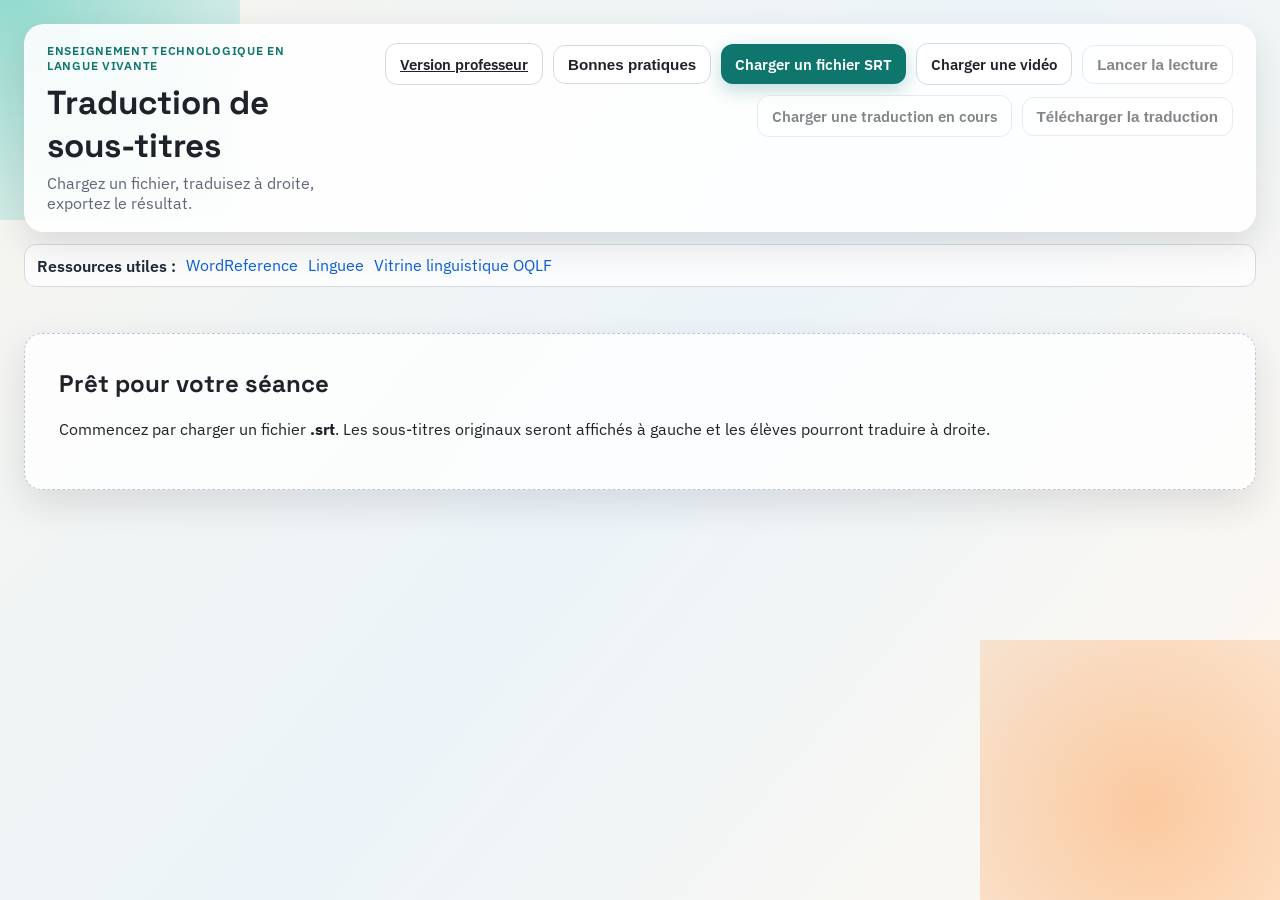
<file: index.html>
<!doctype html>
<html lang="fr">
  <head>
    <meta charset="UTF-8" />
    <meta name="viewport" content="width=device-width, initial-scale=1.0" />
    <title>Atelier SRT - Traduction</title>
    <link rel="preconnect" href="https://fonts.googleapis.com" />
    <link rel="preconnect" href="https://fonts.gstatic.com" crossorigin />
    <link
      href="https://fonts.googleapis.com/css2?family=IBM+Plex+Sans:wght@400;500;600;700&family=Space+Grotesk:wght@600;700&display=swap"
      rel="stylesheet"
    />
    <link rel="stylesheet" href="styles.css" />
  </head>
  <body>
    <div class="bg-shape bg-shape-1" aria-hidden="true"></div>
    <div class="bg-shape bg-shape-2" aria-hidden="true"></div>

    <main class="app-shell">
      <header class="app-header">
        <div>
          <p class="eyebrow">Enseignement Technologique en Langue Vivante</p>
          <h1>Traduction de sous-titres</h1>
          <p class="subtitle">Chargez un fichier, traduisez à droite, exportez le résultat.</p>
        </div>

        <div class="toolbar">
          <a class="btn btn-secondary" href="professeur.html">Version professeur</a>
          <button id="openGuidelinesBtn" class="btn btn-secondary" type="button">Bonnes pratiques</button>
          <label for="srtFile" class="btn btn-primary">Charger un fichier SRT</label>
          <input id="srtFile" type="file" accept=".srt" />
          <label for="videoFile" class="btn btn-secondary">Charger une vidéo</label>
          <input id="videoFile" type="file" accept="video/*,.mkv,video/x-matroska" />
          <button id="playFromFirstBtn" class="btn btn-secondary" disabled>Lancer la lecture</button>
          <label for="translationFile" id="loadTranslationBtn" class="btn btn-secondary" aria-disabled="true"
            >Charger une traduction en cours</label
          >
          <input id="translationFile" type="file" accept=".srt" disabled />
          <button id="downloadBtn" class="btn btn-secondary" disabled>Télécharger la traduction</button>
        </div>
      </header>

      <section id="videoPanel" class="video-panel hidden" aria-label="Lecteur vidéo">
        <div class="video-stage">
          <video id="videoPlayer" controls preload="metadata"></video>
          <div id="videoSubtitleOverlay" class="video-subtitle-overlay" aria-live="polite"></div>
          <div class="video-subtitle-toggle">
            <button id="subtitleOriginalBtn" class="subtitle-mode-btn active" type="button" title="Afficher les sous-titres originaux">Original</button>
            <button id="subtitleTranslationBtn" class="subtitle-mode-btn" type="button" title="Afficher les sous-titres traduits">Traduction</button>
          </div>
        </div>
      </section>

      <nav class="resource-links" aria-label="Dictionnaires pour la traduction">
        <span class="resource-label">Ressources utiles :</span>
        <a href="https://www.wordreference.com/" target="_blank" rel="noopener noreferrer">WordReference</a>
        <a href="https://www.linguee.fr/" target="_blank" rel="noopener noreferrer">Linguee</a>
        <a href="https://vitrinelinguistique.oqlf.gouv.qc.ca/" target="_blank" rel="noopener noreferrer"
          >Vitrine linguistique OQLF</a
        >
      </nav>

      <p id="statusMessage" class="status-message" aria-live="polite"></p>

      <section id="emptyState" class="empty-state">
        <h2>Prêt pour votre séance</h2>
        <p>
          Commencez par charger un fichier <strong>.srt</strong>. Les sous-titres originaux seront affichés à
          gauche et les élèves pourront traduire à droite.
        </p>
      </section>

      <section id="editorLayout" class="editor-layout hidden" aria-live="polite">
        <div class="column column-original">
          <div class="column-head">
            <h2>Original</h2>
            <p>Lecture seule</p>
          </div>
          <div id="originalList" class="subtitle-list"></div>
        </div>

        <div class="column column-translation">
          <div class="column-head">
            <h2>Traduction élève</h2>
            <p>Éditable</p>
          </div>
          <div id="translationList" class="subtitle-list"></div>
        </div>
      </section>
    </main>

    <div id="guidelinesModal" class="modal hidden" role="dialog" aria-modal="true" aria-labelledby="guidelinesTitle">
      <div class="modal-card">
        <div class="modal-head">
          <h2 id="guidelinesTitle">Bonnes pratiques du sous-titrage</h2>
          <button id="closeGuidelinesBtn" class="modal-close" type="button" aria-label="Fermer">×</button>
        </div>
        <div class="modal-body">
          <ul>
            <li>
              Si le sous-titre fait deux lignes, essayez de faire en sorte que la ligne du haut soit plus courte que
              celle du bas (forme de pyramide normale), ce qui fatigue moins l'œil et dégage le centre de l'image.
            </li>
            <li>Jamais plus de 2 lignes à la fois sur l'écran pour ne pas cacher l'image.</li>
            <li>
              37 caractères par ligne maximum (espaces compris). Cela évite au spectateur de devoir balayer l'écran
              des yeux.
            </li>
            <li>
              À éviter : Séparer un article de son nom ("le / chat"), un pronom de son verbe ("il / mange"), ou un
              adjectif de son nom ("une belle / voiture").
            </li>
            <li>Astuce : Coupez après la ponctuation ou avant les conjonctions (et, mais, ou, parce que).</li>
            <li>Supprimez les mots de remplissage ("euh", "en fait", "tu vois").</li>
            <li>
              N'hésitez pas à reformuler et à condenser l'idée pour respecter les contraintes de vitesse de lecture.
              L'objectif est de transmettre le sens, pas forcément le mot à mot.
            </li>
            <li>
              Tirets cadratins (-) : Utilisez un tiret au début de la ligne quand deux personnes différentes parlent
              dans le même sous-titre (une personne par ligne).
            </li>
            <li>
              Italique : S'utilise pour indiquer une voix hors-champ (voix off, narrateur, voix au téléphone, voix
              venant de la télévision ou de la radio) ou pour les mots étrangers.
            </li>
            <li>
              Points de suspension (...) : Utilisez-les à la fin d'un sous-titre si la phrase est inachevée ou
              interrompue, ou si la phrase continue sur le sous-titre suivant.
            </li>
          </ul>
        </div>
      </div>
    </div>

    <template id="subtitleRowTemplate">
      <article class="subtitle-row">
        <header>
          <span class="subtitle-index"></span>
          <span class="subtitle-time"></span>
        </header>
        <div class="subtitle-content"></div>
      </article>
    </template>

    <button id="scrollTopBtn" class="scroll-top-btn hidden" type="button" aria-label="Remonter en haut">
      Haut de page
    </button>

    <script src="app.js"></script>
  </body>
</html>
</file>
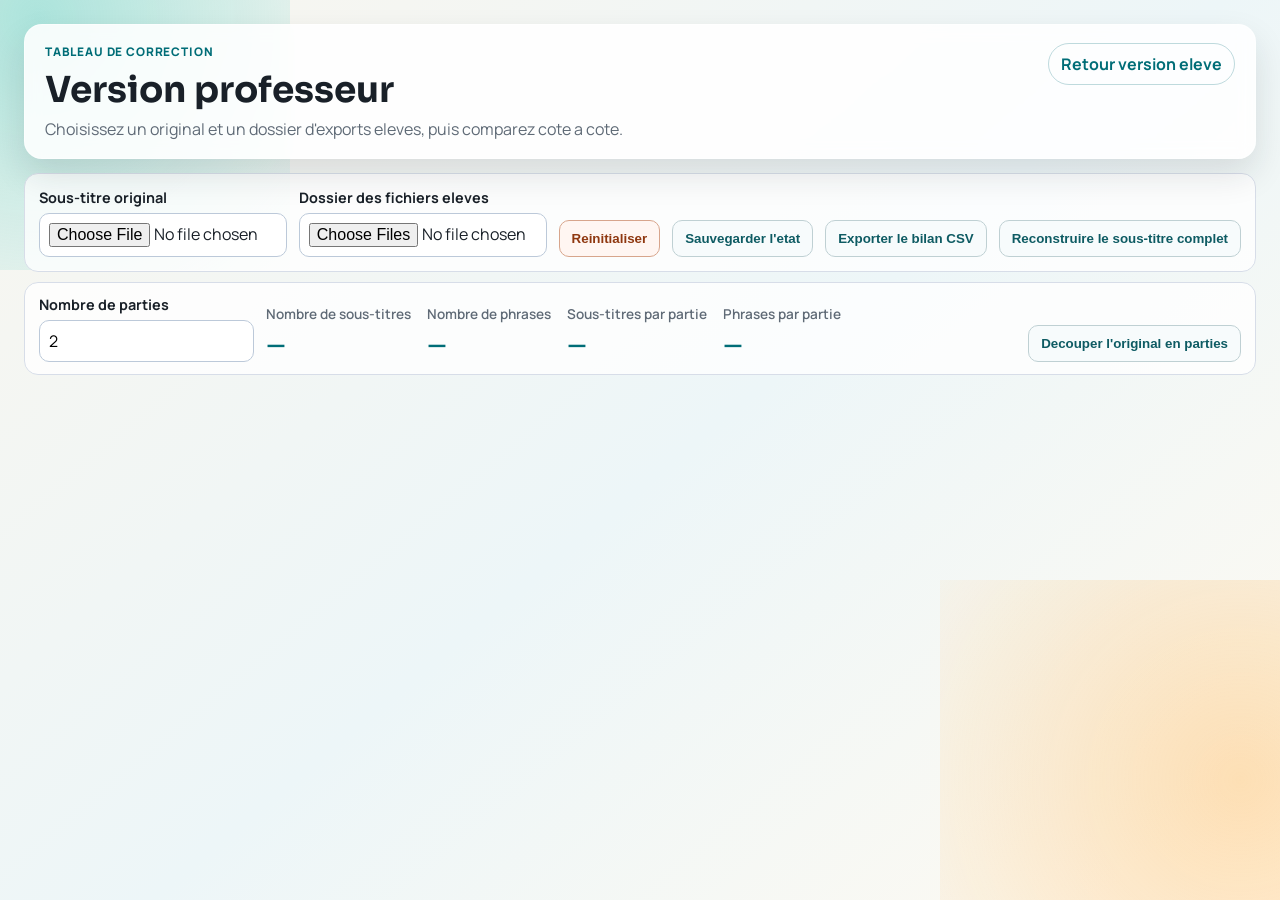
<file: professeur.html>
<!doctype html>
<html lang="fr">
  <head>
    <meta charset="UTF-8" />
    <meta name="viewport" content="width=device-width, initial-scale=1.0" />
    <title>Atelier SRT - Version professeur</title>
    <link rel="preconnect" href="https://fonts.googleapis.com" />
    <link rel="preconnect" href="https://fonts.gstatic.com" crossorigin />
    <link
      href="https://fonts.googleapis.com/css2?family=IBM+Plex+Sans:wght@400;500;600;700&family=Manrope:wght@400;500;700;800&family=Sora:wght@600;700&display=swap"
      rel="stylesheet"
    />
    <link rel="stylesheet" href="professeur.css" />
  </head>
  <body>
    <div class="ambient ambient-1" aria-hidden="true"></div>
    <div class="ambient ambient-2" aria-hidden="true"></div>

    <main class="teacher-shell">
      <header class="teacher-header">
        <div>
          <p class="eyebrow">Tableau de correction</p>
          <h1>Version professeur</h1>
          <p class="lead">Choisissez un original et un dossier d'exports eleves, puis comparez cote a cote.</p>
        </div>
        <a class="back-link" href="index.html">Retour version eleve</a>
      </header>

      <section class="teacher-controls" aria-label="Chargement des fichiers">
        <div class="field-group">
          <label for="originalFile" class="field-label">Sous-titre original</label>
          <input id="originalFile" type="file" accept=".srt" />
        </div>

        <div class="field-group">
          <label for="studentFolder" class="field-label">Dossier des fichiers eleves</label>
          <input id="studentFolder" type="file" webkitdirectory directory multiple accept=".srt" />
        </div>

        <button id="clearBtn" type="button" class="clear-btn">Reinitialiser</button>
        <button id="saveStateBtn" type="button" class="ghost-btn">Sauvegarder l'etat</button>
        <button id="exportReportBtn" type="button" class="ghost-btn">Exporter le bilan CSV</button>
        <button id="reconstructSubtitleBtn" type="button" class="ghost-btn">Reconstruire le sous-titre complet</button>
      </section>

      <section class="split-controls" aria-label="Decoupage du sous-titre original">
        <div class="field-group split-group">
          <label for="splitPartsInput" class="field-label">Nombre de parties</label>
          <input id="splitPartsInput" type="number" min="2" step="1" value="2" />
        </div>
        <div class="stats-group">
          <div class="stat-item">
            <p class="stat-label">Nombre de sous-titres</p>
            <p id="subtitleCountDisplay" class="stat-value">—</p>
          </div>
          <div class="stat-item">
            <p class="stat-label">Nombre de phrases</p>
            <p id="sentenceCountDisplay" class="stat-value">—</p>
          </div>
          <div class="stat-item">
            <p class="stat-label">Sous-titres par partie</p>
            <p id="subtitlesPerPartDisplay" class="stat-value">—</p>
          </div>
          <div class="stat-item">
            <p class="stat-label">Phrases par partie</p>
            <p id="sentencesPerPartDisplay" class="stat-value">—</p>
          </div>
        </div>
        <button id="splitOriginalBtn" type="button" class="ghost-btn">Decouper l'original en parties</button>
      </section>

      <p id="statusMessage" class="status-message" aria-live="polite"></p>
      <p id="selectionMemory" class="selection-memory" aria-live="polite"></p>

      <section id="selectionPanel" class="selection-panel hidden" aria-label="Selection des copies eleves">
        <div class="panel-head">
          <h2>Fichiers eleves detectes</h2>
          <p>Chaque fichier a une couleur dediee, reutilisee dans la colonne unique "Eleves".</p>
        </div>
        <div id="studentFileList" class="student-file-list"></div>
      </section>

      <section id="comparisonPanel" class="comparison-panel hidden" aria-label="Comparaison des sous-titres">
        <div class="panel-head">
          <h2>Comparaison originale / eleves</h2>
          <p id="comparisonMeta"></p>
        </div>
        <div class="table-wrap">
          <table id="comparisonTable" class="comparison-table">
            <thead></thead>
            <tbody></tbody>
          </table>
        </div>
      </section>
    </main>

    <button id="scrollTopBtn" class="scroll-top-btn hidden" type="button" aria-label="Remonter en haut">
      Haut de page
    </button>

    <script src="jszip.min.js"></script>
    <script src="professeur.js"></script>
  </body>
</html>
</file>
<file: styles.css>
:root {
  --bg: #f7f5ef;
  --card: rgba(255, 255, 255, 0.88);
  --ink: #202229;
  --muted: #616675;
  --line: #d6d9e3;
  --accent: #0f766e;
  --accent-2: #f97316;
  --shadow: 0 14px 36px rgba(32, 34, 41, 0.12);
}

* {
  box-sizing: border-box;
}

body {
  margin: 0;
  min-height: 100vh;
  font-family: "IBM Plex Sans", sans-serif;
  color: var(--ink);
  background: linear-gradient(130deg, #f7f5ef 0%, #ecf4f9 50%, #fff8ef 100%);
}

.bg-shape {
  position: fixed;
  pointer-events: none;
  z-index: 0;
  opacity: 0.45;
}

.bg-shape-1 {
  top: -110px;
  left: -90px;
  width: 330px;
  height: 330px;
  background: radial-gradient(circle at 30% 30%, #14b8a6, rgba(20, 184, 166, 0.08));
}

.bg-shape-2 {
  right: -120px;
  bottom: -160px;
  width: 420px;
  height: 420px;
  background: radial-gradient(circle at 40% 40%, #fb923c, rgba(251, 146, 60, 0.12));
}

.app-shell {
  position: relative;
  z-index: 1;
  max-width: 1320px;
  margin: 0 auto;
  padding: 24px;
  animation: fade-in 380ms ease-out;
}

.app-header {
  display: flex;
  justify-content: space-between;
  gap: 24px;
  align-items: flex-start;
  padding: 18px 22px;
  border: 1px solid rgba(255, 255, 255, 0.4);
  border-radius: 20px;
  background: var(--card);
  box-shadow: var(--shadow);
  backdrop-filter: blur(10px);
}

.eyebrow {
  margin: 0;
  color: var(--accent);
  font-weight: 600;
  letter-spacing: 0.06em;
  text-transform: uppercase;
  font-size: 0.74rem;
}

h1 {
  margin: 8px 0 6px;
  font-family: "Space Grotesk", sans-serif;
  font-size: clamp(1.45rem, 2.6vw, 2.2rem);
}

.subtitle {
  margin: 0;
  color: var(--muted);
}

.toolbar {
  display: flex;
  flex-wrap: wrap;
  gap: 10px;
  align-items: center;
  justify-content: flex-end;
}

#srtFile {
  position: absolute;
  width: 0;
  height: 0;
  opacity: 0;
}

#translationFile {
  position: absolute;
  width: 0;
  height: 0;
  opacity: 0;
}

#videoFile {
  position: absolute;
  width: 0;
  height: 0;
  opacity: 0;
}

.btn {
  border: 0;
  border-radius: 12px;
  padding: 10px 14px;
  font-size: 0.95rem;
  font-weight: 600;
  cursor: pointer;
  transition: transform 160ms ease, box-shadow 160ms ease, opacity 160ms ease;
}

.btn:hover {
  transform: translateY(-1px);
}

.btn-primary {
  background: var(--accent);
  color: #fff;
  box-shadow: 0 6px 18px rgba(15, 118, 110, 0.25);
}

.btn-secondary {
  background: #fff;
  border: 1px solid var(--line);
  color: var(--ink);
}

.btn:disabled {
  cursor: not-allowed;
  opacity: 0.55;
  transform: none;
}

#loadTranslationBtn[aria-disabled="true"] {
  opacity: 0.55;
  pointer-events: none;
}

.status-message {
  margin: 10px 4px 0;
  color: var(--muted);
  min-height: 1.2em;
  font-size: 0.92rem;
}

.resource-links {
  margin-top: 12px;
  padding: 10px 12px;
  border-radius: 12px;
  border: 1px solid #d6d9e3;
  background: rgba(255, 255, 255, 0.72);
  display: flex;
  flex-wrap: wrap;
  align-items: center;
  gap: 10px;
}

.resource-label {
  font-weight: 600;
  color: #1f2937;
}

.resource-links a {
  color: #0b5fda;
  text-decoration: none;
  border-bottom: 1px solid transparent;
  transition: border-color 120ms ease, color 120ms ease;
}

.resource-links a:hover,
.resource-links a:focus-visible {
  color: #094fb4;
  border-bottom-color: currentColor;
}

.video-panel {
  margin-top: 12px;
  padding: 10px;
  border-radius: 12px;
  border: 1px solid #d6d9e3;
  background: rgba(255, 255, 255, 0.72);
}

.video-stage {
  position: relative;
}

#videoPlayer {
  width: 100%;
  max-height: 340px;
  border-radius: 10px;
  background: #000;
}

.video-subtitle-overlay {
  position: absolute;
  left: 50%;
  bottom: 14px;
  transform: translateX(-50%);
  width: min(92%, 900px);
  color: #fff;
  background: rgba(0, 0, 0, 0.62);
  border-radius: 10px;
  padding: 8px 12px;
  text-align: center;
  font-size: 1.02rem;
  line-height: 1.35;
  white-space: pre-line;
  text-shadow: 0 1px 3px rgba(0, 0, 0, 0.7);
  opacity: 0;
  transition: opacity 120ms ease;
  pointer-events: none;
}

.video-subtitle-overlay.visible {
  opacity: 1;
}

.video-subtitle-toggle {
  position: absolute;
  top: 10px;
  right: 10px;
  display: flex;
  align-items: center;
  gap: 0;
  z-index: 10;
  background: rgba(0, 0, 0, 0.62);
  border-radius: 6px;
  padding: 2px;
  border: 1px solid rgba(255, 255, 255, 0.3);
}

.subtitle-mode-btn {
  padding: 6px 14px;
  border: none;
  background: transparent;
  color: #fff;
  font-size: 0.875rem;
  font-weight: 600;
  cursor: pointer;
  transition: background 160ms ease, color 160ms ease;
  border-radius: 4px;
}

.subtitle-mode-btn:first-child {
  border-radius: 4px 0 0 4px;
}

.subtitle-mode-btn:last-child {
  border-radius: 0 4px 4px 0;
}

.subtitle-mode-btn:hover:not(:disabled) {
  background: rgba(255, 255, 255, 0.15);
}

.subtitle-mode-btn.active {
  background: rgba(255, 255, 255, 0.25);
  color: #fff;
}

.subtitle-mode-btn:disabled {
  opacity: 0.5;
  cursor: not-allowed;
}

.empty-state {
  margin-top: 18px;
  padding: 34px;
  border-radius: 18px;
  border: 1px dashed #bdc5d8;
  background: rgba(255, 255, 255, 0.76);
  box-shadow: var(--shadow);
}

.empty-state h2 {
  margin-top: 0;
  font-family: "Space Grotesk", sans-serif;
}

.editor-layout {
  margin-top: 18px;
  display: grid;
  grid-template-columns: 1fr 1fr;
  gap: 16px;
}

.column {
  border-radius: 18px;
  background: var(--card);
  box-shadow: var(--shadow);
  border: 1px solid rgba(255, 255, 255, 0.45);
  min-height: 62vh;
  display: flex;
  flex-direction: column;
}

.column-head {
  display: flex;
  justify-content: space-between;
  align-items: baseline;
  gap: 8px;
  padding: 14px 16px;
  border-bottom: 1px solid var(--line);
}

.column-head h2 {
  margin: 0;
  font-size: 1.08rem;
  font-family: "Space Grotesk", sans-serif;
}

.column-head p {
  margin: 0;
  color: var(--muted);
  font-size: 0.86rem;
}

.subtitle-list {
  overflow: auto;
  padding: 12px;
  display: flex;
  flex-direction: column;
  gap: 10px;
}

.subtitle-row {
  border: 1px solid var(--line);
  border-radius: 12px;
  padding: 10px;
  background: #fff;
  animation: rise-in 240ms ease both;
}

.subtitle-row header {
  display: flex;
  justify-content: space-between;
  gap: 10px;
  font-size: 0.82rem;
  color: var(--muted);
  margin-bottom: 8px;
}

.subtitle-content {
  white-space: pre-wrap;
  line-height: 1.5;
}

.translation-input {
  width: 100%;
  min-height: 62px;
  border: 1px solid #c8cfde;
  border-radius: 10px;
  padding: 9px 10px;
  font: inherit;
  line-height: 1.4;
  resize: none;
}

.translation-input:focus {
  outline: 2px solid rgba(15, 118, 110, 0.25);
  border-color: var(--accent);
}

.subtitle-counter {
  margin: 6px 2px 0;
  font-size: 0.78rem;
  color: var(--muted);
}

.subtitle-counter.counter-invalid {
  color: #b83232;
  font-weight: 600;
}

.subtitle-tools {
  display: flex;
  align-items: center;
  justify-content: space-between;
  gap: 8px;
}

.format-help-btn {
  border: 1px solid #cad1df;
  background: #f8fafc;
  color: #334155;
  border-radius: 999px;
  padding: 3px 9px;
  font-size: 0.72rem;
  font-weight: 600;
  cursor: pointer;
  white-space: nowrap;
}

.format-help-btn:hover {
  background: #eef2f7;
}

.format-help-box {
  margin: 6px 0 0;
  padding: 8px 9px;
  border-radius: 8px;
  border: 1px dashed #cbd5e1;
  background: #f8fafc;
  color: #1f2937;
  font-size: 0.78rem;
  line-height: 1.35;
  white-space: pre-wrap;
}

.subtitle-row.subtitle-invalid {
  border-color: #d14343;
  background: #fff3f3;
}

.subtitle-row.subtitle-invalid .translation-input {
  border-color: #d14343;
  background: #fff9f9;
}

.subtitle-row.subtitle-invalid .translation-input:focus {
  outline: 2px solid rgba(209, 67, 67, 0.24);
  border-color: #b83232;
}

.hidden {
  display: none;
}

.modal {
  position: fixed;
  inset: 0;
  z-index: 20;
  background: rgba(0, 0, 0, 0.45);
  display: flex;
  align-items: center;
  justify-content: center;
  padding: 20px;
}

.modal.hidden {
  display: none;
}

.modal-card {
  width: min(740px, 100%);
  border-radius: 14px;
  border: 1px solid #d6d9e3;
  background: #fff;
  box-shadow: 0 22px 48px rgba(32, 34, 41, 0.24);
}

.modal-head {
  display: flex;
  align-items: center;
  justify-content: space-between;
  gap: 10px;
  padding: 14px 16px;
  border-bottom: 1px solid #e3e6ef;
}

.modal-head h2 {
  margin: 0;
  font-size: 1.1rem;
  font-family: "Space Grotesk", sans-serif;
}

.modal-close {
  border: 0;
  background: transparent;
  font-size: 1.4rem;
  line-height: 1;
  cursor: pointer;
  color: #475569;
}

.modal-body {
  padding: 16px;
  line-height: 1.5;
}

.modal-body p {
  margin: 0;
}

.scroll-top-btn {
  position: fixed;
  right: 18px;
  bottom: 18px;
  z-index: 25;
  border: 0;
  border-radius: 999px;
  padding: 10px 14px;
  background: #0f766e;
  color: #fff;
  font-weight: 600;
  cursor: pointer;
  box-shadow: 0 10px 24px rgba(15, 118, 110, 0.32);
  transition: transform 140ms ease, opacity 140ms ease;
}

.scroll-top-btn:hover {
  transform: translateY(-2px);
}

@keyframes fade-in {
  from {
    opacity: 0;
    transform: translateY(8px);
  }
  to {
    opacity: 1;
    transform: translateY(0);
  }
}

@keyframes rise-in {
  from {
    opacity: 0;
    transform: translateY(5px);
  }
  to {
    opacity: 1;
    transform: translateY(0);
  }
}

@media (max-width: 980px) {
  .app-header {
    flex-direction: column;
    align-items: stretch;
  }

  .toolbar {
    justify-content: flex-start;
  }

  .resource-links {
    gap: 8px 12px;
  }

  .editor-layout {
    grid-template-columns: 1fr;
  }

  .column {
    min-height: 48vh;
  }
}
</file>
<file: professeur.css>
:root {
  --bg: #f9f6ef;
  --bg-2: #edf6f8;
  --ink: #192028;
  --muted: #5f6a76;
  --line: #d2dae5;
  --card: rgba(255, 255, 255, 0.88);
  --accent: #006d77;
  --accent-soft: #83c5be;
  --warning: #b54708;
  --shadow: 0 16px 34px rgba(25, 32, 40, 0.12);
}

* {
  box-sizing: border-box;
}

body {
  margin: 0;
  font-family: "Manrope", sans-serif;
  color: var(--ink);
  background: linear-gradient(140deg, var(--bg) 0%, var(--bg-2) 52%, #fffaf1 100%);
  min-height: 100vh;
}

.ambient {
  position: fixed;
  z-index: 0;
  pointer-events: none;
  opacity: 0.45;
}

.ambient-1 {
  top: -150px;
  left: -130px;
  width: 420px;
  height: 420px;
  background: radial-gradient(circle at 40% 40%, #4ecdc4, rgba(78, 205, 196, 0));
}

.ambient-2 {
  right: -160px;
  bottom: -180px;
  width: 500px;
  height: 500px;
  background: radial-gradient(circle at 60% 40%, #ffbf69, rgba(255, 191, 105, 0));
}

.teacher-shell {
  position: relative;
  z-index: 1;
  max-width: 1500px;
  margin: 0 auto;
  padding: 24px;
  animation: fade-in 300ms ease-out;
}

.teacher-header {
  display: flex;
  justify-content: space-between;
  align-items: flex-start;
  gap: 16px;
  padding: 18px 20px;
  border: 1px solid rgba(255, 255, 255, 0.5);
  border-radius: 18px;
  background: var(--card);
  box-shadow: var(--shadow);
  backdrop-filter: blur(8px);
}

.eyebrow {
  margin: 0;
  font-size: 0.74rem;
  font-weight: 800;
  letter-spacing: 0.07em;
  text-transform: uppercase;
  color: var(--accent);
}

h1 {
  margin: 7px 0 6px;
  font-family: "Sora", sans-serif;
  font-size: clamp(1.5rem, 2.8vw, 2.25rem);
}

.lead {
  margin: 0;
  color: var(--muted);
}

.back-link {
  text-decoration: none;
  color: var(--accent);
  border: 1px solid rgba(0, 109, 119, 0.25);
  padding: 9px 12px;
  border-radius: 999px;
  font-weight: 700;
  transition: background 140ms ease, transform 140ms ease;
}

.back-link:hover,
.back-link:focus-visible {
  background: rgba(0, 109, 119, 0.1);
  transform: translateY(-1px);
}

.teacher-controls {
  margin-top: 14px;
  display: grid;
  grid-template-columns: 1fr 1fr auto auto auto auto;
  gap: 12px;
  padding: 14px;
  border-radius: 14px;
  border: 1px solid #d7dde8;
  background: rgba(255, 255, 255, 0.78);
}

.split-controls {
  margin-top: 10px;
  display: flex;
  align-items: end;
  gap: 12px;
  padding: 12px 14px;
  border-radius: 14px;
  border: 1px solid #d7dde8;
  background: rgba(255, 255, 255, 0.78);
}

.field-group {
  display: flex;
  flex-direction: column;
  gap: 6px;
}

.field-label {
  font-weight: 700;
  font-size: 0.9rem;
}

input[type="file"] {
  width: 100%;
  border: 1px solid #bcc9d9;
  border-radius: 10px;
  padding: 9px;
  background: #fff;
  font: inherit;
}

input[type="number"] {
  width: 100%;
  border: 1px solid #bcc9d9;
  border-radius: 10px;
  padding: 9px;
  background: #fff;
  font: inherit;
}

.split-group {
  max-width: 220px;
}

.stats-group {
  display: flex;
  gap: 16px;
  flex: 1;
}

.stat-item {
  display: flex;
  flex-direction: column;
  gap: 4px;
}

.stat-label {
  margin: 0;
  font-size: 0.85rem;
  font-weight: 600;
  color: var(--muted);
}

.stat-value {
  margin: 0;
  font-size: 1.6rem;
  font-weight: 700;
  color: var(--accent);
}

.clear-btn {
  align-self: end;
  height: fit-content;
  border: 1px solid #d7a58c;
  background: #fff6f2;
  color: #8f3810;
  border-radius: 10px;
  padding: 10px 12px;
  font-weight: 700;
  cursor: pointer;
}

.clear-btn:hover {
  background: #feece4;
}

.ghost-btn {
  align-self: end;
  height: fit-content;
  border: 1px solid #bfd0d3;
  background: #f7fbfc;
  color: #0e5b63;
  border-radius: 10px;
  padding: 10px 12px;
  font-weight: 700;
  cursor: pointer;
}

.ghost-btn:hover {
  background: #edf8fa;
}

.status-message {
  margin: 10px 3px 0;
  min-height: 1.2rem;
  color: var(--muted);
  font-size: 0.93rem;
}

.selection-memory {
  margin: 4px 3px 0;
  min-height: 1.1rem;
  color: #4b5563;
  font-size: 0.84rem;
}

.selection-panel,
.comparison-panel {
  margin-top: 14px;
  border-radius: 16px;
  border: 1px solid rgba(255, 255, 255, 0.55);
  background: var(--card);
  box-shadow: var(--shadow);
  overflow: hidden;
}

.panel-head {
  padding: 14px 16px;
  border-bottom: 1px solid var(--line);
}

.panel-head h2 {
  margin: 0;
  font-family: "Sora", sans-serif;
  font-size: 1.08rem;
}

.panel-head p {
  margin: 5px 0 0;
  color: var(--muted);
  font-size: 0.88rem;
}

.student-file-list {
  display: grid;
  gap: 8px;
  padding: 14px;
}

.student-item {
  display: flex;
  align-items: center;
  justify-content: space-between;
  gap: 12px;
  border: 1px solid #d6dde8;
  border-radius: 10px;
  padding: 10px 12px;
  background: #fff;
}

.student-left {
  display: flex;
  align-items: center;
  gap: 10px;
  min-width: 0;
}

.student-swatch {
  width: 16px;
  height: 16px;
  border-radius: 50%;
  border: 2px solid #cbd5e1;
  flex: 0 0 auto;
}

.student-name {
  font-weight: 600;
  overflow: hidden;
  text-overflow: ellipsis;
  white-space: nowrap;
}

.student-score {
  font-size: 0.78rem;
  padding: 3px 8px;
  border-radius: 999px;
  background: #eef6f7;
  color: var(--accent);
  font-weight: 700;
}

.student-score-note {
  background: #fff7e6;
  color: #9a5b00;
}

.student-right {
  display: inline-flex;
  align-items: center;
  gap: 6px;
  flex-wrap: wrap;
  justify-content: flex-end;
}

.table-wrap {
  overflow: auto;
  max-height: 70vh;
}

.comparison-table {
  width: max-content;
  min-width: 100%;
  border-collapse: separate;
  border-spacing: 0;
}

.comparison-table th,
.comparison-table td {
  border-right: 1px solid #d9e1eb;
  border-bottom: 1px solid #d9e1eb;
  vertical-align: top;
  padding: 8px 10px;
}

.comparison-table thead th {
  position: sticky;
  top: 0;
  z-index: 2;
  background: #f6fbfc;
  text-align: left;
  font-size: 0.84rem;
}

.comparison-table thead th:first-child,
.comparison-table tbody td:first-child {
  position: sticky;
  left: 0;
  z-index: 3;
  background: #f8fafc;
  min-width: 62px;
  font-weight: 700;
}

.comparison-table thead th:nth-child(2),
.comparison-table tbody td:nth-child(2) {
  min-width: 220px;
}

.comparison-table thead th:nth-child(3),
.comparison-table tbody td:nth-child(3) {
  min-width: 360px;
}

.comparison-table thead th:nth-child(4),
.comparison-table tbody td:nth-child(4) {
  min-width: 110px;
}

.valid-col {
  text-align: center;
}

.valid-toggle {
  display: inline-flex;
  justify-content: center;
  align-items: center;
}

.valid-toggle input {
  width: 18px;
  height: 18px;
  accent-color: var(--accent);
}

.student-col {
  min-width: 560px;
}

.row-validated {
  outline: 2px solid rgba(0, 109, 119, 0.25);
  outline-offset: -2px;
}

.original-cell {
  background: #fbfdff;
}

.student-stack {
  display: grid;
  gap: 6px;
}

.student-entry {
  border: 1px solid #d2dae5;
  border-radius: 10px;
  padding: 7px 8px;
}

.student-entry-head {
  display: flex;
  align-items: baseline;
  justify-content: space-between;
  gap: 8px;
  margin-bottom: 4px;
}

.student-entry-name {
  font-size: 0.78rem;
  font-weight: 800;
  letter-spacing: 0.01em;
}

.student-entry-text {
  margin: 0;
  white-space: pre-wrap;
  line-height: 1.4;
}

.student-entry-missing {
  color: var(--warning);
  font-style: italic;
}

.entry-warning-icon {
  margin-right: 6px;
  font-size: 0.9rem;
}

.student-entry-invalid {
  border-color: #d14343 !important;
  background: #fff3f3 !important;
}

.hidden {
  display: none;
}

@keyframes fade-in {
  from {
    opacity: 0;
    transform: translateY(6px);
  }
  to {
    opacity: 1;
    transform: translateY(0);
  }
}

@media (max-width: 980px) {
  .teacher-controls {
    grid-template-columns: 1fr;
  }

  .split-controls {
    flex-direction: column;
    align-items: stretch;
  }

  .stats-group {
    flex-direction: column;
  }

  .clear-btn {
    width: 100%;
  }

  .ghost-btn {
    width: 100%;
  }

  .teacher-header {
    flex-direction: column;
  }

  .comparison-table thead th:nth-child(2),
  .comparison-table tbody td:nth-child(2) {
    min-width: 170px;
  }

  .comparison-table thead th:nth-child(3),
  .comparison-table tbody td:nth-child(3) {
    min-width: 250px;
  }

  .comparison-table thead th:nth-child(4),
  .comparison-table tbody td:nth-child(4) {
    min-width: 88px;
  }

  .student-col {
    min-width: 320px;
  }
}

/* Bouton retour en haut */
.scroll-top-btn {
  position: fixed;
  right: 18px;
  bottom: 18px;
  z-index: 25;
  border: 0;
  border-radius: 999px;
  padding: 10px 14px;
  background: #0f766e;
  color: #fff;
  font-family: "IBM Plex Sans", sans-serif;
  font-weight: 600;
  cursor: pointer;
  box-shadow: 0 10px 24px rgba(15, 118, 110, 0.32);
  transition: transform 140ms ease, opacity 140ms ease;
}

.scroll-top-btn:hover {
  transform: translateY(-2px);
}
</file>
